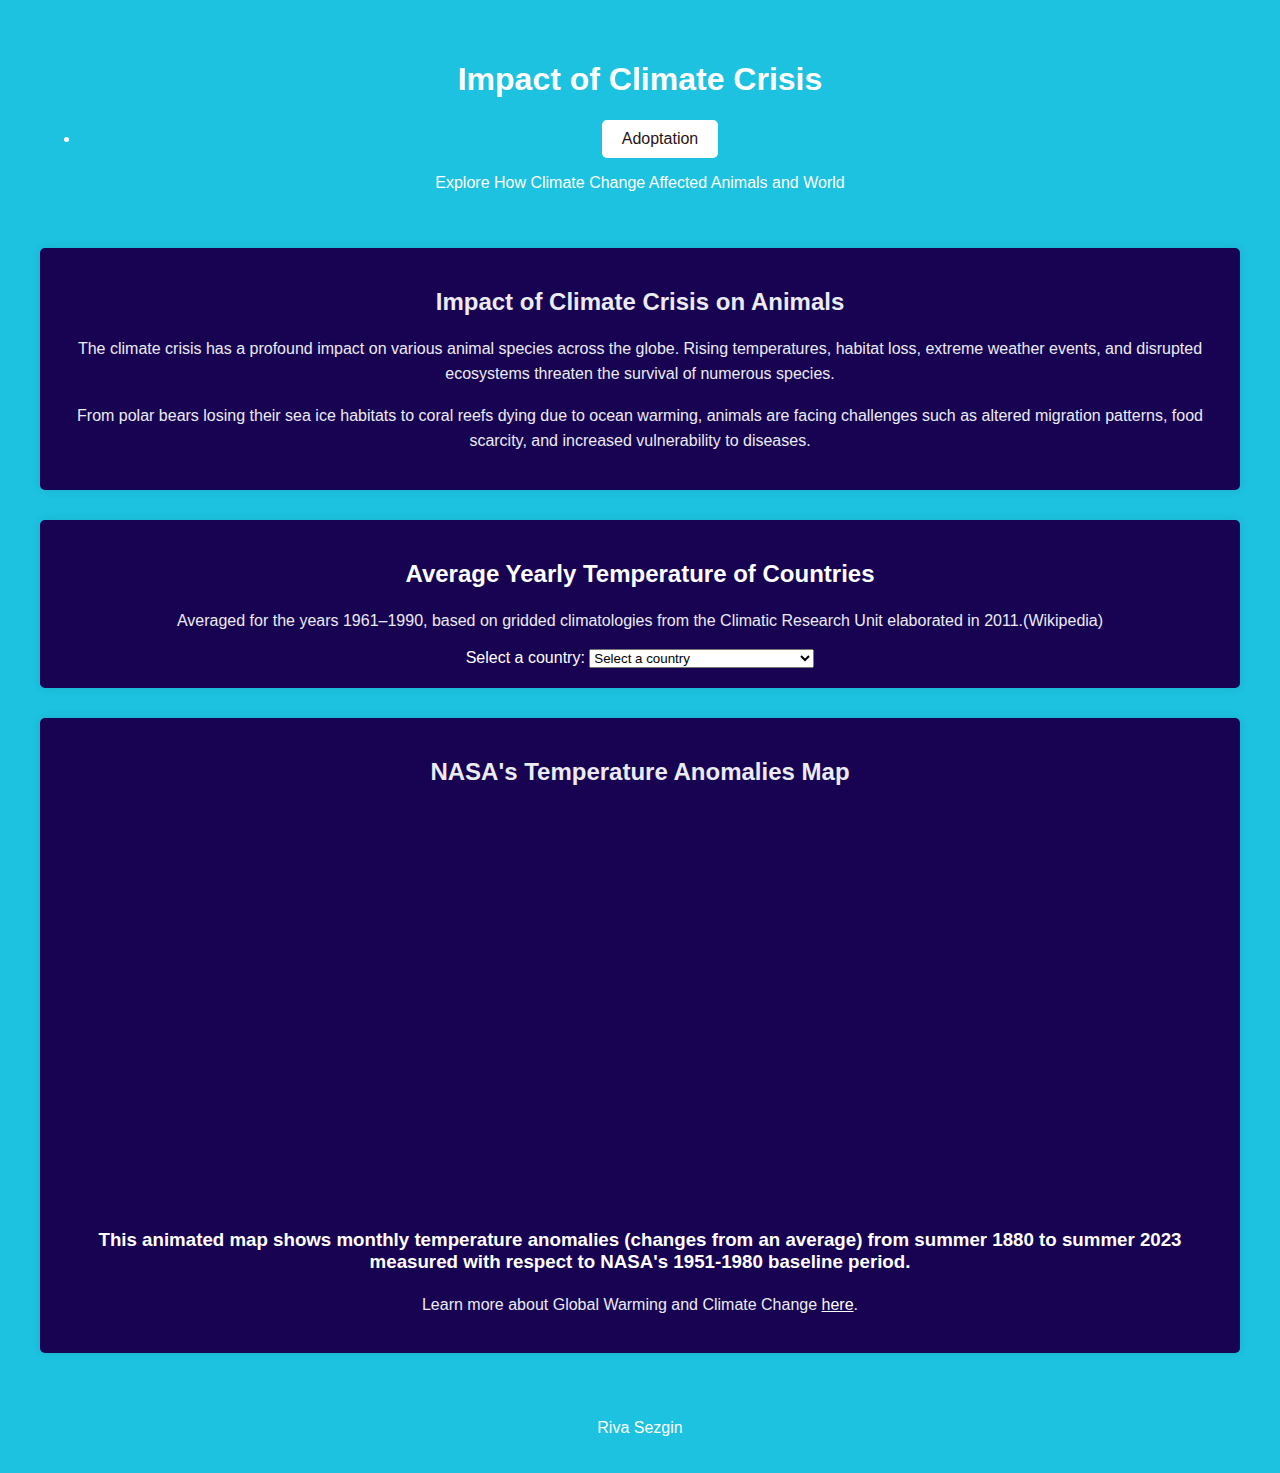
<file: index.html>
<!DOCTYPE html> <!-- Riva Sezgin -->
<html lang="en">
<head>
  <meta charset="UTF-8">
  <title>Climate Crisis Impact on Animals and World</title>
  <link rel="stylesheet" href="index.css">
</head>
<body> 
    <header>
        <header>
            <h1>Impact of Climate Crisis</h1>
            <div class="navigation-box">
              <nav>
                <ul>
                  <li><a href="adopt.html" class="nav-link">Adoptation</a></li>
                </ul>
              </nav>
            </div>
            <p>Explore How Climate Change Affected Animals and World</p>
          </header>
  <main>
    <div class="animalInfo">
      <h2>Impact of Climate Crisis on Animals</h2>
      <p>The climate crisis has a profound impact on various animal species across the globe. Rising temperatures, habitat loss, extreme weather events, and disrupted ecosystems threaten the survival of numerous species.</p>
      <p>From polar bears losing their sea ice habitats to coral reefs dying due to ocean warming, animals are facing challenges such as altered migration patterns, food scarcity, and increased vulnerability to diseases.</p>
    </div>
    
    <div class="temperatureDisplay">
        <h2>Average Yearly Temperature of Countries</h2>
        <p>Averaged for the years 1961–1990, based on gridded climatologies from the Climatic Research Unit elaborated in 2011.(Wikipedia)</p>
        <label for="countrySelect">Select a country:</label>
        <select id="countrySelect" onchange="showTemperature()">
          <option value="" selected disabled>Select a country</option>
        </select>
        <div id="selectedCountryTemperature"></div>
    </div>

    <div class="videoSection">
      <h2>NASA's Temperature Anomalies Map </h2>
      <div id="videoPlayer">
        
        <iframe width="800" height="400" src="https://www.youtube.com/embed/8ZdDWQTgP2Y" title="YouTube video player" frameborder="0" allowfullscreen></iframe>
      </div>
      <h3>This animated map shows monthly temperature anomalies (changes from an average) from summer 1880 to summer 2023 measured with respect to NASA's 1951-1980 baseline period.</h3>
    <p>Learn more about Global Warming and Climate Change <a href="https://climate.nasa.gov/"class="nasa">here</a>.</p>
    </div>

    
  </main>
  
  <footer>
    <p> Riva Sezgin</p>
  </footer>

  <script>
    const temperatureData = [
    { Country: 'Afghanistan', Average: 12.60 },
    { Country: 'Albania', Average: 11.40 },
    { Country: 'Algeria', Average: 22.50 },
    { Country: 'Andorra', Average: 7.60 },
    { Country: 'Angola', Average: 21.55 },
    { Country: 'Antigua and Barbuda', Average: 25.85 },
    { Country: 'Argentina', Average: 14.80 },
    { Country: 'Armenia', Average: 7.15 },
    { Country: 'Australia', Average: 21.65 },
    { Country: 'Austria', Average: 6.35 },
    { Country: 'Azerbaijan', Average: 11.95 },
    { Country: 'Bahamas', Average: 24.85 },
    { Country: 'Bahrain', Average: 26.80 },
    { Country: 'Bangladesh', Average: 25.00 },
    { Country: 'Barbados', Average: 26.00 },
    { Country: 'Belarus', Average: 6.15 },
    { Country: 'Belgium', Average: 9.55 },
    { Country: 'Belize', Average: 25.35 },
    { Country: 'Benin', Average: 27.55 },
    { Country: 'Bhutan', Average: 7.40 },
    { Country: 'Bolivia', Average: 21.55 },
    { Country: 'Bosnia and Herzegovina', Average: 9.85 },
    { Country: 'Botswana', Average: 21.50 },
    { Country: 'Brazil', Average: 24.95 },
    { Country: 'Brunei', Average: 26.85 },
    { Country: 'Bulgaria', Average: 10.55 },
    { Country: 'Burkina Faso', Average: 28.29 },
    { Country: 'Burundi', Average: 19.80 },
    { Country: 'Cambodia', Average: 26.80 },
    { Country: 'Cameroon', Average: 24.60 },
    { Country: 'Canada', Average: -5.10 },
    { Country: 'Cape Verde', Average: 23.30 },
    { Country: 'Central African Republic', Average: 24.90 },
    { Country: 'Chad', Average: 26.55 },
    { Country: 'Chile', Average: 8.45 },
    { Country: 'China', Average: 7.50 },
    { Country: 'Colombia', Average: 24.50 },
    { Country: 'Comoros', Average: 25.30 },
    { Country: 'Costa Rica', Average: 24.80 },
    { Country: 'Croatia', Average: 10.90 },
    { Country: 'Cuba', Average: 25.20 },
    { Country: 'Cyprus', Average: 18.45 },
    { Country: 'Czech Republic', Average: 7.55 },
    { Country: 'Democratic Republic of the Congo', Average: 24.00 },
    { Country: 'Denmark', Average: 6.95 },
    { Country: 'Djibouti', Average: 28.00 },
    { Country: 'Dominica', Average: 22.35 },
    { Country: 'Dominican Republic', Average: 24.55 },
    { Country: 'Ecuador', Average: 21.85 },
    { Country: 'Egypt', Average: 22.10 },
    { Country: 'El Salvador', Average: 24.45 },
    { Country: 'Equatorial Guinea', Average: 24.55 },
    { Country: 'Eritrea', Average: 25.50 },
    { Country: 'Estonia', Average: 2.00 },
    { Country: 'Eswatini', Average: 21.40 },
    { Country: 'Ethiopia', Average: 22.20 },
    { Country: 'Federated States of Micronesia', Average: 25.85 },
    { Country: 'Fiji', Average: 24.40 },
    { Country: 'Finland', Average: 1.55 },
    { Country: 'France', Average: 10.70 },
    { Country: 'Gabon', Average: 25.05 },
    { Country: 'Gambia', Average: 27.50 },
    { Country: 'Georgia', Average: 5.65 },
    { Country: 'Germany', Average: 8.40 },
    { Country: 'Ghana', Average: 27.20 },
    { Country: 'Greece', Average: 15.40 },
    { Country: 'Grenada', Average: 26.00 },
    { Country: 'Guatemala', Average: 23.45 },
    { Country: 'Guinea', Average: 25.70 },
    { Country: 'Guinea-Bissau', Average: 26.75 },
    { Country: 'Guyana', Average: 26.00 },
    { Country: 'Haiti', Average: 24.90 },
    { Country: 'Honduras', Average: 23.50 },
    { Country: 'Hong Kong', Average: 21.45 },
    { Country: 'Hungary', Average: 9.75 },
    { Country: 'Iceland', Average: -0.70 },
    { Country: 'India', Average: 23.65 },
    { Country: 'Indonesia', Average: 25.85 },
    { Country: 'Iran', Average: 17.25 },
    { Country: 'Iraq', Average: 21.40 },
    { Country: 'Ireland', Average: 9.30 },
    { Country: 'Israel', Average: 19.20 },
    { Country: 'Italy', Average: 13.45 },
    { Country: 'Ivory Coast', Average: 26.35 },
    { Country: 'Jamaica', Average: 24.95 },
    { Country: 'Japan', Average: 11.15 },
    { Country: 'Jordan', Average: 18.30 },
    { Country: 'Kazakhstan', Average: 5.50 },
    { Country: 'Kenya', Average: 24.75 },
    { Country: 'Kiribati', Average: 28.20 },
    { Country: 'Kuwait', Average: 27.15 },
    { Country: 'Kyrgyzstan', Average: 2.10 },
    { Country: 'Laos', Average: 22.80 },
    { Country: 'Latvia', Average: 5.60 },
    { Country: 'Lebanon', Average: 15.00 },
    { Country: 'Lesotho', Average: 11.85 },
    { Country: 'Liberia', Average: 25.30 },
    { Country: 'Libya', Average: 21.80 },
    { Country: 'Liechtenstein', Average: 5.80 },
    { Country: 'Lithuania', Average: 6.20 },
    { Country: 'Luxembourg', Average: 8.65 },
    { Country: 'Madagascar', Average: 22.65 },
    { Country: 'Malawi', Average: 21.90 },
    { Country: 'Malaysia', Average: 25.40 },
    { Country: 'Maldives', Average: 28.00 },
    { Country: 'Mali', Average: 28.25 },
    { Country: 'Malta', Average: 19.20 },
    { Country: 'Marshall Islands', Average: 27.40 },
    { Country: 'Mauritania', Average: 27.65 },
    { Country: 'Mauritius', Average: 22.40 },
    { Country: 'Mexico', Average: 21.00 },
    { Country: 'Moldova', Average: 9.45 },
    { Country: 'Monaco', Average: 16.40 },
    { Country: 'Mongolia', Average: 1.70 },
    { Country: 'Montenegro', Average: 10.55 },
    { Country: 'Morocco', Average: 17.10 },
    { Country: 'Mozambique', Average: 23.80 },
    { Country: 'Myanmar', Average: 13.05 },
    { Country: 'Namibia', Average: 19.95 },
    { Country: 'Nepal', Average: 8.10 },
    { Country: 'Netherlands', Average: 9.25 },
    { Country: 'New Zealand', Average: 12.74 },
    { Country: 'Nicaragua', Average: 24.90 },
    { Country: 'Niger', Average: 27.15 },
    { Country: 'Nigeria', Average: 27.00 },
    { Country: 'North Korea', Average: 5.70 },
    { Country: 'North Macedonia', Average: 9.80 },
    { Country: 'Norway', Average: 1.50 },
    { Country: 'Oman', Average: 25.60 },
    { Country: 'Pakistan', Average: 20.20 },
    { Country: 'Palau', Average: 27.60 },
    { Country: 'Panama', Average: 25.40 },
    { Country: 'Papua New Guinea', Average: 25.25 },
    { Country: 'Paraguay', Average: 23.55 },
    { Country: 'Peru', Average: 19.60 },
    { Country: 'Philippines', Average: 25.55 },
    { Country: 'Poland', Average: 7.85 },
    { Country: 'Portugal', Average: 15.15 },
    { Country: 'Qatar', Average: 27.15 },
    { Country: 'Republic of the Congo', Average: 24.55 },
    { Country: 'Romania', Average: 8.80 },
    { Country: 'Russia', Average: -5.35 },
    { Country: 'Rwanda', Average: 17.85 },
    { Country: 'Saint Kitts and Nevis', Average: 24.50 },
    { Country: 'Saint Lucia', Average: 25.50 },
    { Country: 'Saint Vincent and the Grenadines', Average: 26.80 },
    { Country: 'Samoa', Average: 26.70 },
    { Country: 'San Marino', Average: 12.90 },
    { Country: 'São Tomé and Príncipe', Average: 23.75 },
    { Country: 'Saudi Arabia', Average: 24.65 },
    { Country: 'Senegal', Average: 27.85 },
    { Country: 'Serbia', Average: 10.55 },
    { Country: 'Seychelles', Average: 27.15 },
    { Country: 'Sierra Leone', Average: 26.05 },
    { Country: 'Singapore', Average: 27.50 },
    { Country: 'Slovakia', Average: 6.80 },
    { Country: 'Slovenia', Average: 8.90 },
    { Country: 'Solomon Islands', Average: 25.65 },
    { Country: 'Somalia', Average: 27.05 },
    { Country: 'South Africa', Average: 17.75 },
    { Country: 'South Korea', Average: 11.50 },
    { Country: 'Spain', Average: 13.30 },
    { Country: 'Sri Lanka', Average: 26.95 },
    { Country: 'Sudan', Average: 26.90 },
    { Country: 'Suriname', Average: 25.70 },
    { Country: 'Sweden', Average: 1.75 },
    { Country: 'Switzerland', Average: 5.10 },
    { Country: 'Syria', Average: 17.75 },
    { Country: 'Tajikistan', Average: 6.40 },
    { Country: 'Tanzania', Average: 22.35 },
    { Country: 'Thailand', Average: 26.30 },
    { Country: 'Timor-Leste', Average: 25.25 },
    { Country: 'Togo', Average: 27.15 },
    { Country: 'Tonga', Average: 25.25 },
    { Country: 'Trinidad and Tobago', Average: 25.75 },
    { Country: 'Tunisia', Average: 19.20 },
    { Country: 'Turkey', Average: 9.90 },
    { Country: 'Turkmenistan', Average: 15.10 },
    { Country: 'Tuvalu', Average: 27.65 },
    { Country: 'Uganda', Average: 22.80 },
    { Country: 'Ukraine', Average: 8.30 },
    { Country: 'United Arab Emirates', Average: 26.65 },
    { Country: 'United Kingdom', Average: 8.45 },
    { Country: 'United States', Average: 8.55 },
    { Country: 'Uruguay', Average: 17.55 },
    { Country: 'Uzbekistan', Average: 12.05 },
    { Country: 'Vanuatu', Average: 23.95 },
    { Country: 'Venezuela', Average: 25.35 },
    { Country: 'Vietnam', Average: 24.45 },
    { Country: 'Yemen', Average: 23.85 },
    { Country: 'Zambia', Average:21.40},
    { Country: "Zimbabwe", Average:21.00},
      
    ];

    // Function to populate countries in the dropdown
    function populateCountries() {
      const countrySelect = document.getElementById('countrySelect');
      const sortedCountries = temperatureData.map(data => data.Country).sort();
      sortedCountries.forEach(country => {
        const option = document.createElement('option');
        option.value = country;
        option.textContent = country;
        countrySelect.appendChild(option);
      });
    }

    // Function to display the selected country's temperature
    function showTemperature() {
      const countrySelect = document.getElementById('countrySelect');
      const selectedCountry = countrySelect.value;
      const selectedCountryTemperature = document.getElementById('selectedCountryTemperature');
      selectedCountryTemperature.innerHTML = '';
      const countryData = temperatureData.find(data => data.Country === selectedCountry);
      if (countryData) {
        const averageTemperature = countryData.Average;
        let temperatureClass = 'normal';
        if (averageTemperature < 10) {
          temperatureClass = 'cold';
        } else if (averageTemperature > 25) {
          temperatureClass = 'hot';
        }
        selectedCountryTemperature.innerHTML = `Average Yearly Temperature in  ${selectedCountry}: <span class="${temperatureClass}">${averageTemperature}°C</span>`;
      } else {
        selectedCountryTemperature.textContent = `Temperature data not available for ${selectedCountry}`;
      }
    }

    // Call function to populate countries on page load
    populateCountries();
  </script>
</body>
</html>
</file>
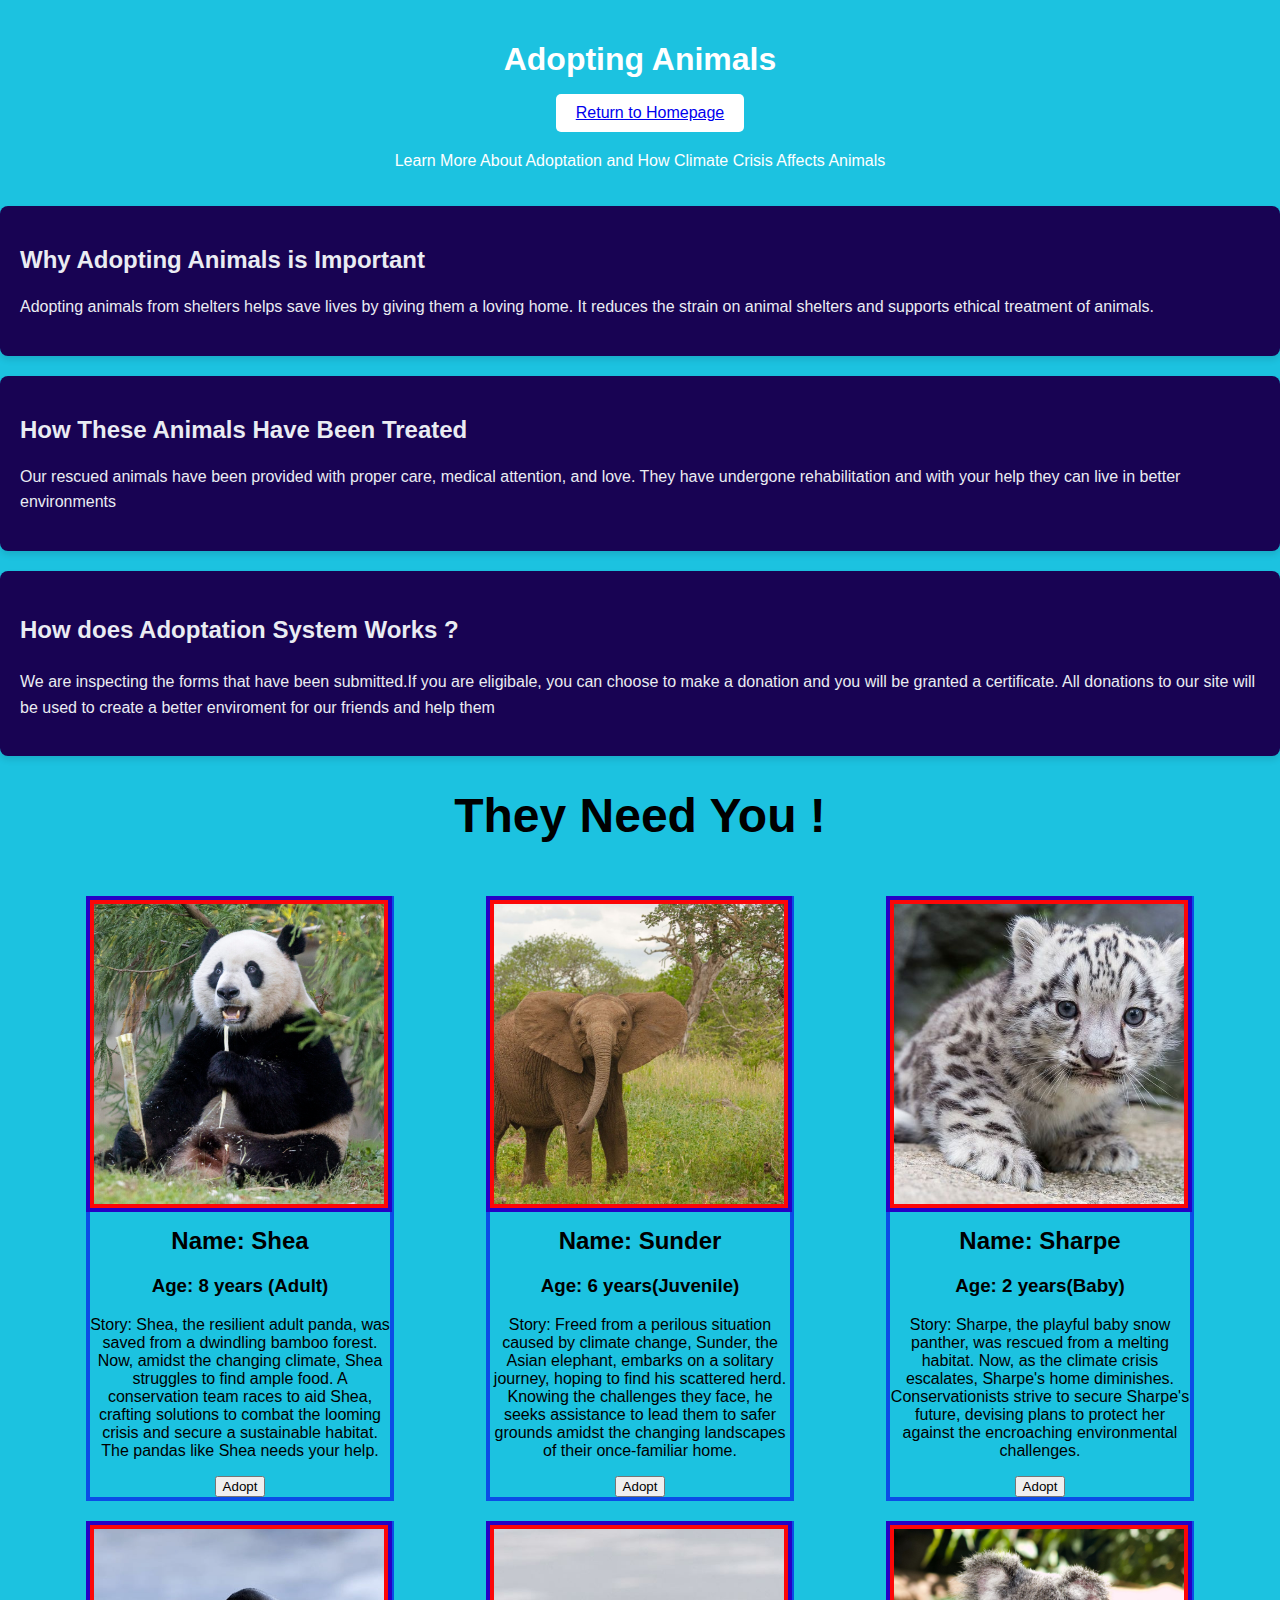
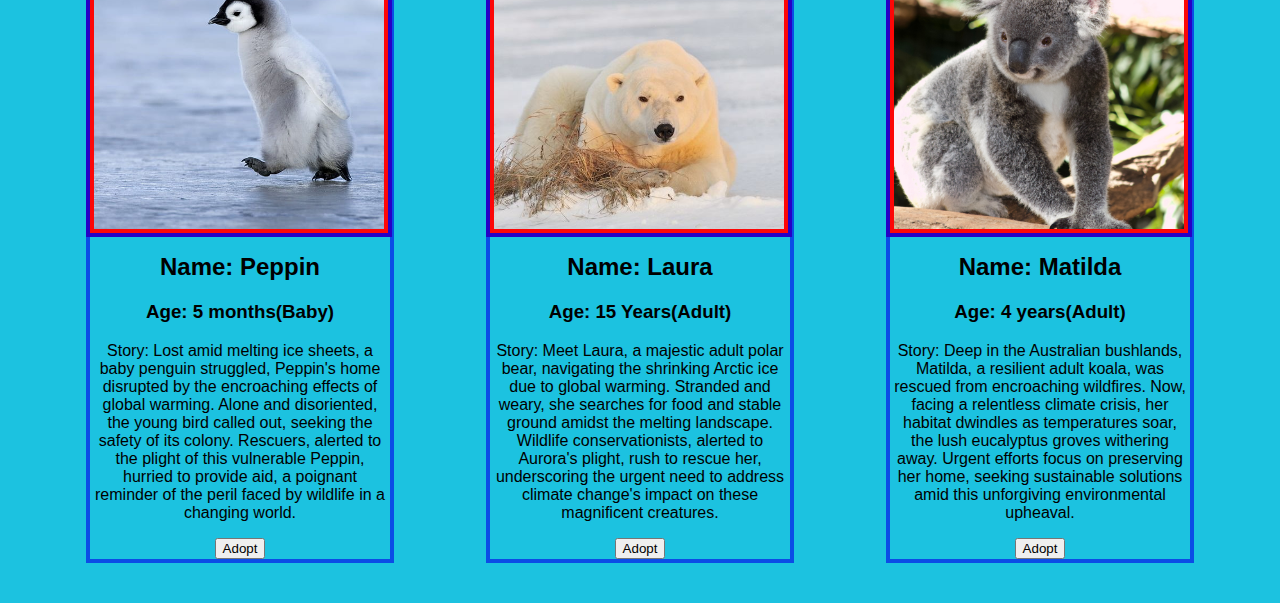
<file: adopt.html>
<!DOCTYPE html> <!-- Riva Sezgin-->
<html lang="en">
<head>
  <meta charset="UTF-8">
  <title>Adoptation</title>
  <link rel="stylesheet" href="adopt.css">
</head>
<body>
    <header>
        <h1>Adopting Animals</h1>
        <nav>
          <ul>
            <li><a href="index.html" class="nav-link">Return to Homepage</a></li>
          </ul>
        </nav>
        <p>Learn More About Adoptation and How Climate Crisis Affects Animals</p>
      </header>
    <div class = "why">
        <h2>Why Adopting Animals is Important</h2>
        <p>Adopting animals from shelters helps save lives by giving them a loving home. It reduces the strain on animal shelters and supports ethical treatment of animals.</p>
    </div>
    <div class = "how">
        <h2>How These Animals Have Been Treated</h2>
        <p>Our rescued animals have been provided with proper care, medical attention, and love. They have undergone rehabilitation and with your help they can live in better environments</p>
    </div>
    <div class = "how_adopt">
        <h2>How does Adoptation System Works ?</h2>
        <p>We are inspecting the forms that have been submitted.If you are eligibale, you can choose to make a donation and you will be granted a certificate. All donations to our site  will be used to create a better enviroment for our friends and help them</p>
    </div>
    <div class="title">
        <h1>They Need You !</h1>
    </div>
  <div class="container">
    <div class="animal">
      <img src="panda.jpg" alt="Elephant">
      <h2>Name: Shea</h2>
      <h3>Age: 8 years (Adult)</h3>
      <p>Story: Shea, the resilient adult panda, was saved from a dwindling bamboo forest. Now, amidst the changing climate, Shea struggles to find ample food. A conservation team races to aid Shea, crafting solutions to combat the looming crisis and secure a sustainable habitat. The pandas like Shea needs your help.</p>
      <button onclick="toggleAdoptionTab()">Adopt</button>
    </div>

    <div class="animal">
      <img src="elephant.jpg" alt="Elephant">
      <h2>Name: Sunder</h2>
      <h3>Age: 6 years(Juvenile)</h3>
      <p>Story: Freed from a perilous situation caused by climate change, Sunder, the Asian elephant, embarks on a solitary journey, hoping to find his scattered herd. Knowing the challenges they face, he seeks assistance to lead them to safer grounds amidst the changing landscapes of their once-familiar home.</p>
      <button onclick="toggleAdoptionTab()">Adopt</button>
    </div>

    <div class="animal">
      <img src="leopard.jpg" alt="Snow Leopard">
      <h2>Name: Sharpe</h2>
      <h3>Age: 2 years(Baby)</h3>
      <p>Story: Sharpe, the playful baby snow panther, was rescued from a melting habitat. Now, as the climate crisis escalates, Sharpe's home diminishes. Conservationists strive to secure Sharpe's future, devising plans to protect her against the encroaching environmental challenges.</p>
      <button onclick="toggleAdoptionTab()">Adopt</button>
    </div>

    <div class="animal">
      <img src="penguin.jpg" alt="Penguin">
      <h2>Name: Peppin</h2>
      <h3>Age: 5 months(Baby)</h3>
      <p>Story: Lost amid melting ice sheets, a baby penguin struggled, Peppin's home disrupted by the encroaching effects of global warming. Alone and disoriented, the young bird called out, seeking the safety of its colony. Rescuers, alerted to the plight of this vulnerable Peppin, hurried to provide aid, a poignant reminder of the peril faced by wildlife in a changing world.</p>
      <button onclick="toggleAdoptionTab()">Adopt</button>
    </div>

    <div class="animal">
      <img src="polar.jpg" alt="Polar Bear">
      <h2>Name: Laura</h2>
      <h3>Age: 15 Years(Adult)</h3>
      <p>Story: Meet Laura, a majestic adult polar bear, navigating the shrinking Arctic ice due to global warming. Stranded and weary, she searches for food and stable ground amidst the melting landscape. Wildlife conservationists, alerted to Aurora's plight, rush to rescue her, underscoring the urgent need to address climate change's impact on these magnificent creatures.</p>
      <button onclick="toggleAdoptionTab()">Adopt</button>
    </div>

    <div class="animal">
      <img src= "koala.jpg" alt="Koala">
      <h2>Name: Matilda</h2>
      <h3>Age: 4 years(Adult)</h3>
      <p>Story: Deep in the Australian bushlands, Matilda, a resilient adult koala, was rescued from encroaching wildfires. Now, facing a relentless climate crisis, her habitat dwindles as temperatures soar, the lush eucalyptus groves withering away. Urgent efforts focus on preserving her home, seeking sustainable solutions amid this unforgiving environmental upheaval.</p>
      <button onclick="toggleAdoptionTab()">Adopt</button>
    </div>
  </div>

  <!-- Adoption tab -->
  <div id="adoption-tab">
    <button onclick="toggleAdoptionTab()" id="close-btn">x</button>
    <h2>Adoption Form</h2>
    <form onsubmit="submitForm(event)">
      <label for="name">Your Name:</label><br>
      <input type="text" id="name" name="name" required><br>
      <label for="email">Your Email:</label><br>
      <input type="email" id="email" name="email" required><br>
      <label for="address">Your Address:</label><br>
      <input type="address" id="address" name="adress" required><br>
      <input type="submit" value="Submit">
    </form>
  </div>

  <!-- Notification message -->

  <div id="notification"></div> 

<script>
  // Keeps record if form is submitted or not
    let isFormSubmitted = false;
  
    function slideInAdoptionForm() {
      const tab = document.getElementById('adoption-tab');
      tab.style.right = '0';
    }
  // Function to toggle the visibility of the adoption form tab
    function toggleAdoptionTab() {
      const tab = document.getElementById('adoption-tab');
      if (tab.style.display === 'none' || tab.style.display === '') {
        tab.style.display = 'block';
        slideInAdoptionForm();
      } else {
        tab.style.display = 'none';
      }
    }
  
  // Function to update status based on form submission
    function submitForm(event) {
      event.preventDefault();
      if (!isFormSubmitted) {
        const notification = document.getElementById('notification');
        notification.innerText = 'Thank you for submitting! We will inform you.';
        notification.style.display = 'block';
        setTimeout(function() {
          notification.style.display = 'none';
        }, 5000);
  
        isFormSubmitted = true;
        
  // Hide the adoption tab after submission
        const tab = document.getElementById('adoption-tab');
        tab.style.right = '-400px';
        
  
      } else {
        const notification = document.getElementById('notification');
        notification.innerText = 'Form already submitted!';
        notification.style.display = 'block';
        
      }
    }
  </script>
  
</body>
</html>
</file>
<file: index.css>
body {
    font-family: Arial, sans-serif;
    margin: 0;
    padding: 0;
    background-color: #f8f8f9;
  }
  header {
    background-color: #1cc2e0;
    color: white;
    padding: 20px;
    text-align: center;
  }
  main {
    padding: 20px;
  }
  .nav-link {
      display: inline-block;
      padding: 10px 20px;
      text-decoration: none;
      background-color: #ffffff;
      color: rgb(41, 20, 20);
      border-radius: 5px;
      transition: background-color 0.3s ease;
  }

  .nav-link:hover {
      background-color: #f71500;
  }
  .animalInfo {
    margin-bottom: 30px;
    background-color: #180353;
    padding: 20px;
    border-radius: 5px;
    box-shadow: 0 0 10px rgba(0, 0, 0, 0.1);
  }
  .script {
    color: #eaecf2;
  }
  
  .temperatureDisplay {
    margin-bottom: 30px;
    background-color: #180353;
    padding: 20px;
    border-radius: 5px;
    box-shadow: 0 0 10px rgba(0, 0, 0, 0.1);
  }

  .videoSection {
    margin-bottom: 30px;
    background-color: #180353;
    padding: 20px;
    border-radius: 5px;
    box-shadow: 0 0 10px rgba(0, 0, 0, 0.1);
    justify-content: space-around;
  }
  
  #videoPlayer {
    width: 100%;
    max-width: 800px; /* Adjust the maximum width as needed */
    display: block;
    margin: 0 auto;
  }
  .animalInfo h2,.videoSection h2 {
    color: #eaecf2;
    
  }

  .animalInfo p,.temperatureDisplay p,.videoSection p {
    color: #eaecf2;
    line-height: 1.6;
  }
  .nasa {
  color: rgb(255, 255, 255);
  }
  .nasa:hover {
      color: #ff0101ef;
  }
  
  .cold {
  color: blue;
  }
  .normal {
    color: rgb(49, 179, 2); /* Define your normal temperature style */
  }
  .hot {
    color: rgb(237, 88, 7); /* Define your hot temperature style */
  }
</file>
<file: adopt.css>
body {
    font-family: Arial, sans-serif;
    margin: 0;
    padding: 0;
    background-color: #1cc2e0;
  }
  header {
    background-color: #1cc2e0;
    color: white;
    padding: 20px;
    text-align: center;
  }
  header h1 {
    margin-bottom: 10px;
  }
  
  header nav ul li {
    display: inline;
    margin-right: 20px;
    display: inline-block;
    padding: 10px 20px;
    text-decoration: none;
    background-color: #ffffff;
    color: rgb(41, 20, 20);
    border-radius: 5px;
    transition: background-color 0.3s ease;
  }

  header nav ul li:hover{
    background-color: red;
  }
  
  header p {
    margin-top: 20px;
  }
  .container {
    max-width: 1200px;
    margin: 0 auto;
    padding: 20px;
    display: flex;
    flex-wrap: wrap;
    justify-content: space-around;
    align-items: flex-start;
  }
  .how, .why,.how_adopt {
    background-color:#180353;
    padding: 20px;
    margin-bottom: 20px;
    border-radius: 8px;
    box-shadow: 0 4px 6px rgba(0, 0, 0, 0.1);
  }
  .how h2, .why h2,.how_adopt {
    color: #eaecf2;
  }
  .how p, .why p,.how_adopt {
    color: #eaecf2;
    line-height: 1.6;
  }
  
  .title {
    text-align: center;
    font-size: 24px;
    margin-bottom: 20px;
  }
  .animal {
    width: 300px;
    margin-bottom: 20px;
    padding: 0; /* padding to zero */
    border: 4px solid #0b4ce6; /* Outer border */
    text-align: center;
    position: relative;
  }
  
  .animal img {
    max-width: calc(100% - 10px); /* Adjust width considering the border */
    height: 300px;
    margin: 0; /* Reset margins */
    object-fit: cover;
    border: 4px solid #fc0707; /* Inner border for the image */
    box-shadow: 0 0 0 4px rgb(37, 1, 198), 0 0 0 8px #ccc inset; /* Inner shadow */
    display: block;
    position: relative;
  }


  /* Adoption tab styles */
  #adoption-tab {
    display: none;
    position: fixed;
    right: 0;
    top: 50%;
    transform: translateY(-50%);
    background-color: #fff;
    border: 1px solid #090000;
    padding: 20px;
    transition: right 1s ease-in-out;
    z-index: 999;
  }
  #notification {
       display: none;
       position: fixed;
       top: 20px;
       right: 20px;
       background-color: #4CAF50;
       color: white;
       padding: 15px;
       z-index: 1000;
  }
  #close-btn {
      position: absolute;
      top: 5px;
      right: 5px;
      background-color: transparent;
      border: none;
      font-size: 20px;
      cursor: pointer;
  }
</file>
